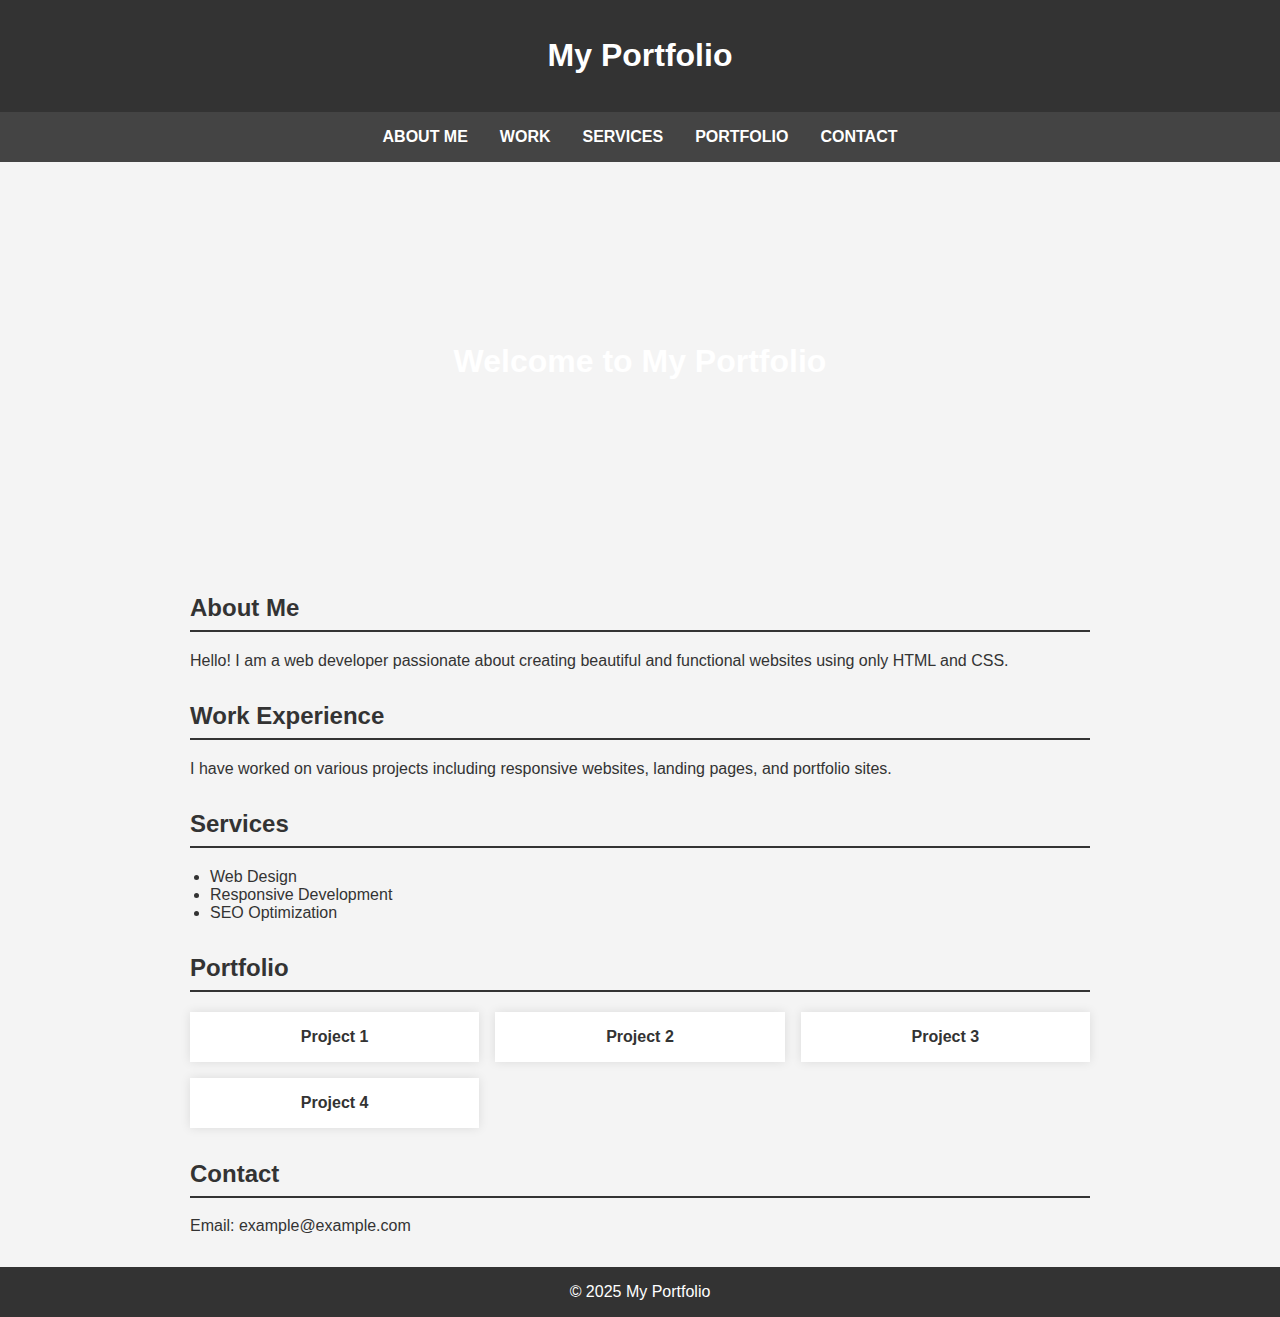
<file: Portfolio/Sample2.html>
<!DOCTYPE html>
<html lang="en">
<head>
    <meta charset="UTF-8" />
    <meta name="viewport" content="width=device-width, initial-scale=1" />
    <title>Simple Portfolio</title>
    <style>
        body {
            font-family: Arial, sans-serif;
            margin: 0;
            padding: 0;
            background: #f4f4f4;
            color: #333;
        }
        header {
            background: #333;
            color: #fff;
            padding: 1rem 0;
            text-align: center;
        }
        nav {
            display: flex;
            justify-content: center;
            background: #444;
        }
        nav a {
            color: white;
            padding: 1rem;
            text-decoration: none;
            text-transform: uppercase;
            font-weight: bold;
            transition: background 0.3s ease;
        }
        nav a:hover {
            background: #555;
        }
        .hero {
            background: url('https://via.placeholder.com/1200x400') no-repeat center center/cover;
            height: 400px;
            display: flex;
            justify-content: center;
            align-items: center;
            color: white;
            font-size: 2rem;
            font-weight: bold;
        }
        .content {
            max-width: 900px;
            margin: 2rem auto;
            padding: 0 1rem;
        }
        section {
            margin-bottom: 2rem;
        }
        h2 {
            border-bottom: 2px solid #333;
            padding-bottom: 0.5rem;
        }
        .portfolio-gallery {
            display: grid;
            grid-template-columns: repeat(auto-fit, minmax(250px, 1fr));
            gap: 1rem;
        }
        .portfolio-item {
            background: white;
            padding: 1rem;
            box-shadow: 0 0 10px rgba(0,0,0,0.1);
            transition: transform 0.3s ease;
            cursor: pointer;
            text-align: center;
            font-weight: bold;
            color: #333;
        }
        .portfolio-item:hover {
            transform: scale(1.05);
            box-shadow: 0 0 15px rgba(0,0,0,0.2);
        }
        footer {
            text-align: center;
            padding: 1rem 0;
            background: #333;
            color: white;
        }
        ul {
            list-style-type: disc;
            padding-left: 20px;
        }
        @media (max-width: 600px) {
            nav {
                flex-direction: column;
            }
            nav a {
                padding: 0.75rem;
                border-top: 1px solid #555;
            }
            nav a:first-child {
                border-top: none;
            }
        }
    </style>
</head>
<body>
    <header>
        <h1>My Portfolio</h1>
    </header>
    <nav>
        <a href="#about">About Me</a>
        <a href="#work">Work</a>
        <a href="#services">Services</a>
        <a href="#portfolio">Portfolio</a>
        <a href="#contact">Contact</a>
    </nav>
    <div class="hero">
        Welcome to My Portfolio
    </div>
    <div class="content">
        <section id="about">
            <h2>About Me</h2>
            <p>Hello! I am a web developer passionate about creating beautiful and functional websites using only HTML and CSS.</p>
        </section>
        <section id="work">
            <h2>Work Experience</h2>
            <p>I have worked on various projects including responsive websites, landing pages, and portfolio sites.</p>
        </section>
        <section id="services">
            <h2>Services</h2>
            <ul>
                <li>Web Design</li>
                <li>Responsive Development</li>
                <li>SEO Optimization</li>
            </ul>
        </section>
        <section id="portfolio">
            <h2>Portfolio</h2>
            <div class="portfolio-gallery">
                <div class="portfolio-item">Project 1</div>
                <div class="portfolio-item">Project 2</div>
                <div class="portfolio-item">Project 3</div>
                <div class="portfolio-item">Project 4</div>
            </div>
        </section>
        <section id="contact">
            <h2>Contact</h2>
            <p>Email: example@example.com</p>
        </section>
    </div>
    <footer>
        &copy; 2025 My Portfolio
    </footer>
</body>
</html>
</file>
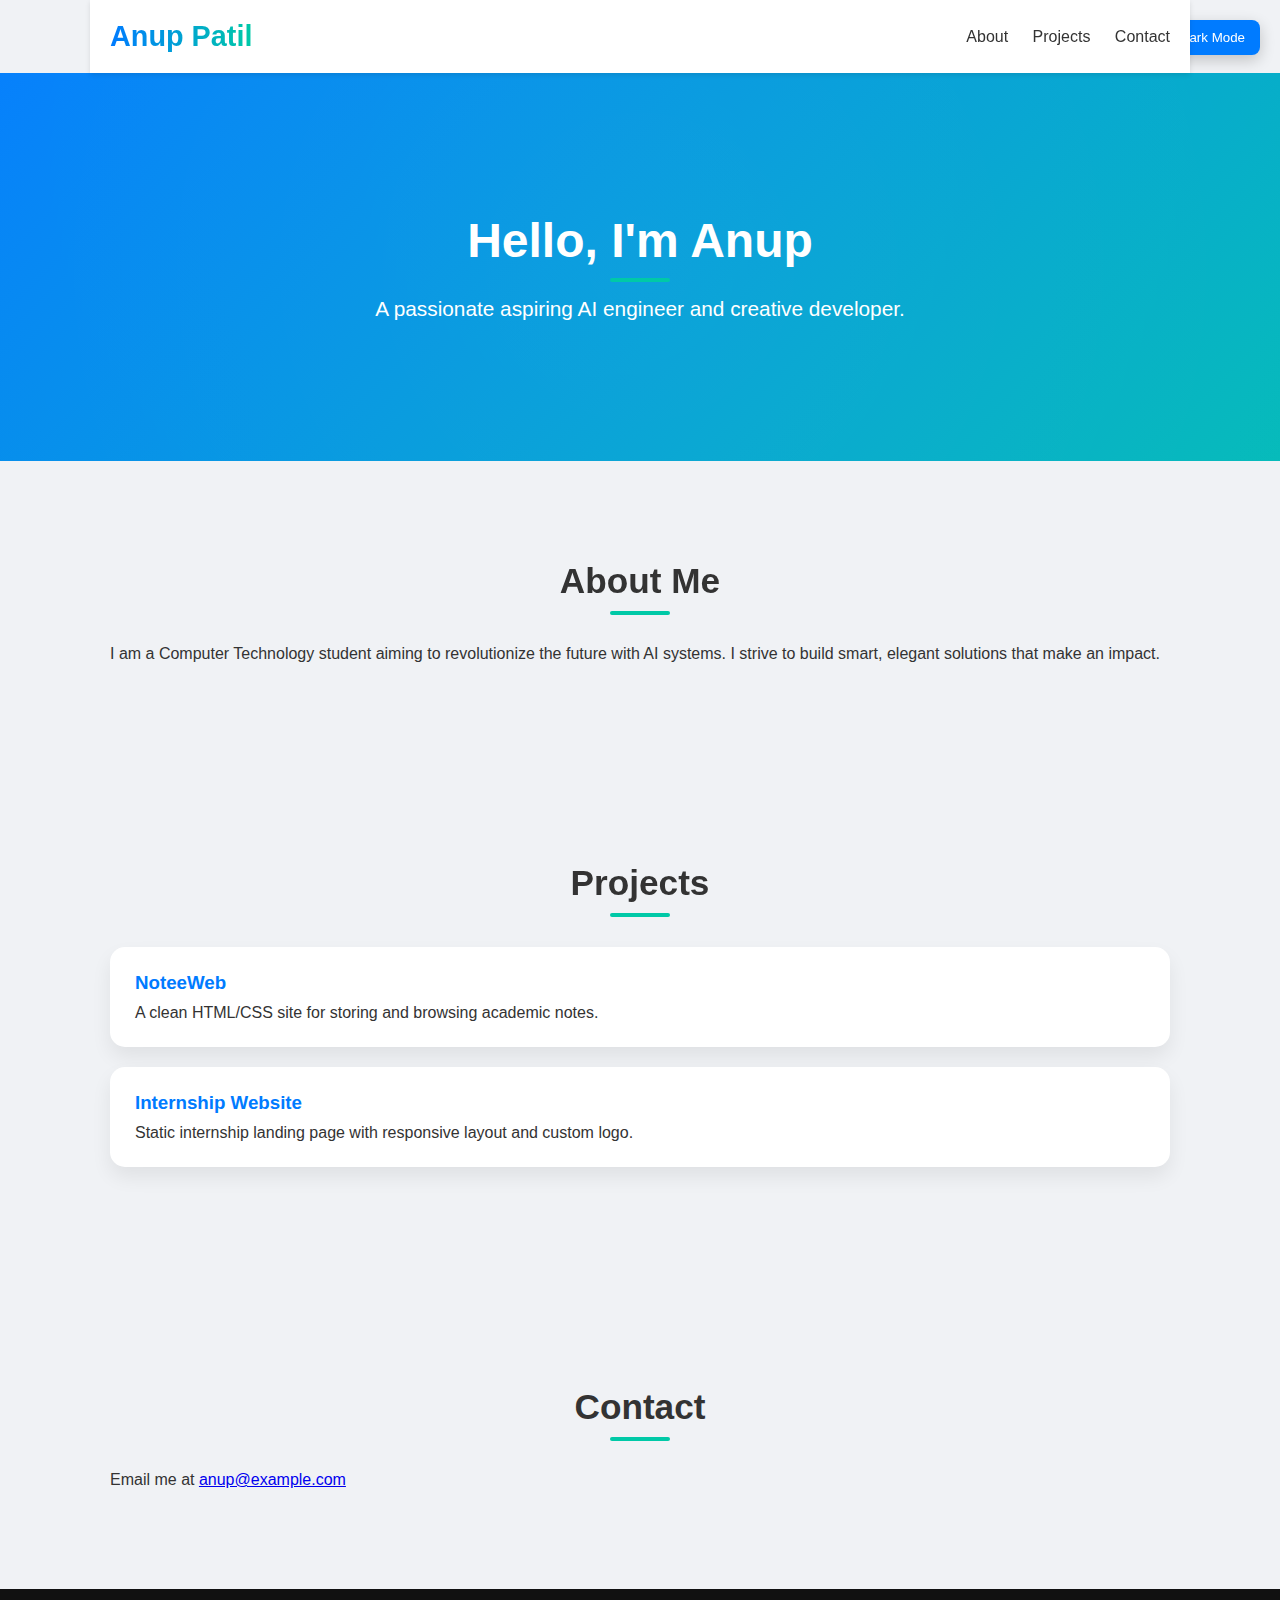
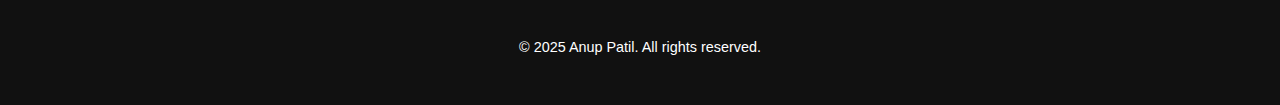
<file: Portfolio/Sample3.html>
<!DOCTYPE html>
<html lang="en">
<head>
  <meta charset="UTF-8" />
  <meta name="viewport" content="width=device-width, initial-scale=1.0" />
  <title>Anup Patil | Portfolio</title>
  <link rel="stylesheet" href="https://cdnjs.cloudflare.com/ajax/libs/font-awesome/6.4.0/css/all.min.css">
  <style>
    :root {
      --bg: #f0f2f5;
      --text: #333;
      --primary: #00C9A7;
      --accent: #007BFF;
      --card: #fff;
      --dark: #1e1e1e;
    }

    * {
      margin: 0;
      padding: 0;
      box-sizing: border-box;
      font-family: 'Segoe UI', Tahoma, Geneva, Verdana, sans-serif;
      scroll-behavior: smooth;
    }

    body {
      background: var(--bg);
      color: var(--text);
      transition: background 0.3s ease, color 0.3s ease;
    }

    .container {
      width: 90%;
      max-width: 1100px;
      margin: auto;
      padding: 20px;
    }

    header {
      background: var(--card);
      padding: 20px 0;
      display: flex;
      justify-content: space-between;
      align-items: center;
      position: sticky;
      top: 0;
      z-index: 1000;
      box-shadow: 0 2px 5px rgba(0,0,0,0.1);
      backdrop-filter: blur(10px);
    }

    .logo {
      font-size: 1.8rem;
      font-weight: bold;
      background: linear-gradient(90deg, var(--accent), var(--primary));
      -webkit-background-clip: text;
      -webkit-text-fill-color: transparent;
    }

    nav a {
      margin-left: 20px;
      text-decoration: none;
      color: var(--text);
      font-weight: 500;
      position: relative;
    }

    nav a::after {
      content: '';
      position: absolute;
      width: 0%;
      height: 2px;
      left: 0;
      bottom: -5px;
      background: var(--primary);
      transition: width 0.3s;
    }

    nav a:hover::after {
      width: 100%;
    }

    #hero {
      background: linear-gradient(135deg, var(--accent), var(--primary));
      color: white;
      padding: 120px 0;
      text-align: center;
      background-attachment: fixed;
      position: relative;
      overflow: hidden;
    }

    #hero::before {
      content: '';
      position: absolute;
      width: 200%;
      height: 200%;
      top: -50%;
      left: -50%;
      background: radial-gradient(circle, rgba(255,255,255,0.05), transparent);
      z-index: 0;
      animation: float 10s linear infinite;
    }

    @keyframes float {
      0% { transform: rotate(0deg); }
      100% { transform: rotate(360deg); }
    }

    #hero .container {
      position: relative;
      z-index: 1;
    }

    #hero h2 {
      font-size: 3rem;
      margin-bottom: 15px;
    }

    #hero p {
      font-size: 1.3rem;
    }

    section {
      padding: 80px 0;
    }

    h2 {
      font-size: 2.2rem;
      margin-bottom: 30px;
      text-align: center;
      position: relative;
    }

    h2::after {
      content: '';
      display: block;
      width: 60px;
      height: 4px;
      background: var(--primary);
      margin: 10px auto 0;
      border-radius: 2px;
    }

    .project {
      background: var(--card);
      padding: 25px;
      margin-bottom: 20px;
      border-radius: 15px;
      box-shadow: 0 10px 20px rgba(0,0,0,0.07);
      transition: transform 0.3s ease, box-shadow 0.3s ease;
    }

    .project:hover {
      transform: translateY(-5px);
      box-shadow: 0 15px 25px rgba(0,0,0,0.1);
    }

    .project h3 {
      margin-bottom: 10px;
      color: var(--accent);
    }

    footer {
      background: #111;
      color: white;
      text-align: center;
      padding: 30px 0;
      font-size: 0.9rem;
    }

    #toggle-darkmode {
      position: fixed;
      top: 20px;
      right: 20px;
      background: var(--accent);
      color: white;
      border: none;
      padding: 10px 15px;
      border-radius: 8px;
      cursor: pointer;
      box-shadow: 0 5px 15px rgba(0,0,0,0.2);
    }

    @media (max-width: 768px) {
      nav {
        display: flex;
        flex-direction: column;
        align-items: center;
      }

      nav a {
        margin: 10px 0;
      }

      #hero h2 {
        font-size: 2.2rem;
      }
    }
  </style>
</head>
<body>
  <button id="toggle-darkmode">Toggle Dark Mode</button>

  <header class="container">
    <h1 class="logo">Anup Patil</h1>
    <nav>
      <a href="#about">About</a>
      <a href="#projects">Projects</a>
      <a href="#contact">Contact</a>
    </nav>
  </header>

  <section id="hero">
    <div class="container">
      <h2>Hello, I'm Anup</h2>
      <p>A passionate aspiring AI engineer and creative developer.</p>
    </div>
  </section>

  <section id="about">
    <div class="container">
      <h2>About Me</h2>
      <p>I am a Computer Technology student aiming to revolutionize the future with AI systems. I strive to build smart, elegant solutions that make an impact.</p>
    </div>
  </section>

  <section id="projects">
    <div class="container">
      <h2>Projects</h2>
      <div class="project">
        <h3>NoteeWeb</h3>
        <p>A clean HTML/CSS site for storing and browsing academic notes.</p>
      </div>
      <div class="project">
        <h3>Internship Website</h3>
        <p>Static internship landing page with responsive layout and custom logo.</p>
      </div>
    </div>
  </section>

  <section id="contact">
    <div class="container">
      <h2>Contact</h2>
      <p>Email me at <a href="mailto:anup@example.com">anup@example.com</a></p>
    </div>
  </section>

  <footer>
    <div class="container">
      <p>&copy; 2025 Anup Patil. All rights reserved.</p>
    </div>
  </footer>

  <script>
    const btn = document.getElementById('toggle-darkmode');
    btn.onclick = () => {
      const root = document.documentElement;
      if (root.style.getPropertyValue('--bg') === '#1e1e1e') {
        root.style.setProperty('--bg', '#f0f2f5');
        root.style.setProperty('--text', '#333');
        root.style.setProperty('--card', '#fff');
      } else {
        root.style.setProperty('--bg', '#1e1e1e');
        root.style.setProperty('--text', '#f0f2f5');
        root.style.setProperty('--card', '#2c2c2c');
      }
    }
  </script>
</body>
</html>
</file>
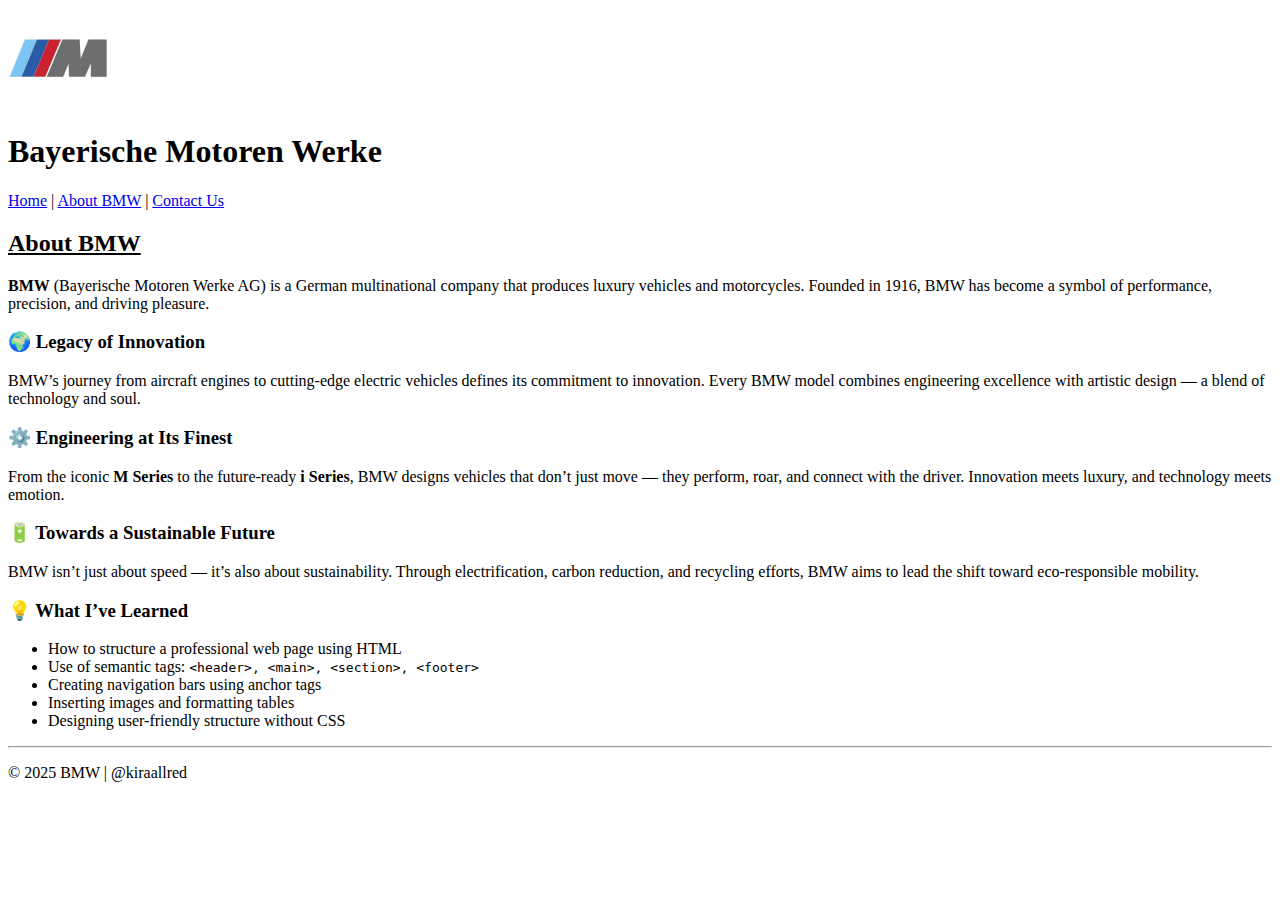
<file: Website 1 BMW/About.html>
<!DOCTYPE html>
<html lang="en">
<head>
  <meta charset="UTF-8">
  <title>About BMW</title>
</head>
<body>
  <header>
    <img src="M_series.jpg" alt="BMW Logo" width="100" height="100">
    <h1>Bayerische Motoren Werke</h1>
    <nav>
      <a href="Home.html">Home</a> |
      <a href="about.html">About BMW</a> |
      <a href="contact.html">Contact Us</a>
    </nav>
  </header>

  <main>
    <section>
      <h2><u>About BMW</u></h2>
      <p><b>BMW</b> (Bayerische Motoren Werke AG) is a German multinational company that produces luxury vehicles and motorcycles. Founded in 1916, BMW has become a symbol of performance, precision, and driving pleasure.</p>

      <h3>🌍 Legacy of Innovation</h3>
      <p>BMW’s journey from aircraft engines to cutting-edge electric vehicles defines its commitment to innovation. Every BMW model combines engineering excellence with artistic design — a blend of technology and soul.</p>

      <h3>⚙️ Engineering at Its Finest</h3>
      <p>From the iconic <b>M Series</b> to the future-ready <b>i Series</b>, BMW designs vehicles that don’t just move — they perform, roar, and connect with the driver. Innovation meets luxury, and technology meets emotion.</p>

      <h3>🔋 Towards a Sustainable Future</h3>
      <p>BMW isn’t just about speed — it’s also about sustainability. Through electrification, carbon reduction, and recycling efforts, BMW aims to lead the shift toward eco-responsible mobility.</p>

      <h3>💡 What I’ve Learned</h3>
      <ul>
        <li>How to structure a professional web page using HTML</li>
        <li>Use of semantic tags: <code>&lt;header&gt;, &lt;main&gt;, &lt;section&gt;, &lt;footer&gt;</code></li>
        <li>Creating navigation bars using anchor tags</li>
        <li>Inserting images and formatting tables</li>
        <li>Designing user-friendly structure without CSS</li>
    </section>
  </main>

  <hr>

  <footer>
    <p>© 2025 BMW | @kiraallred</p>
  </footer>
</body>
</html>
</file>
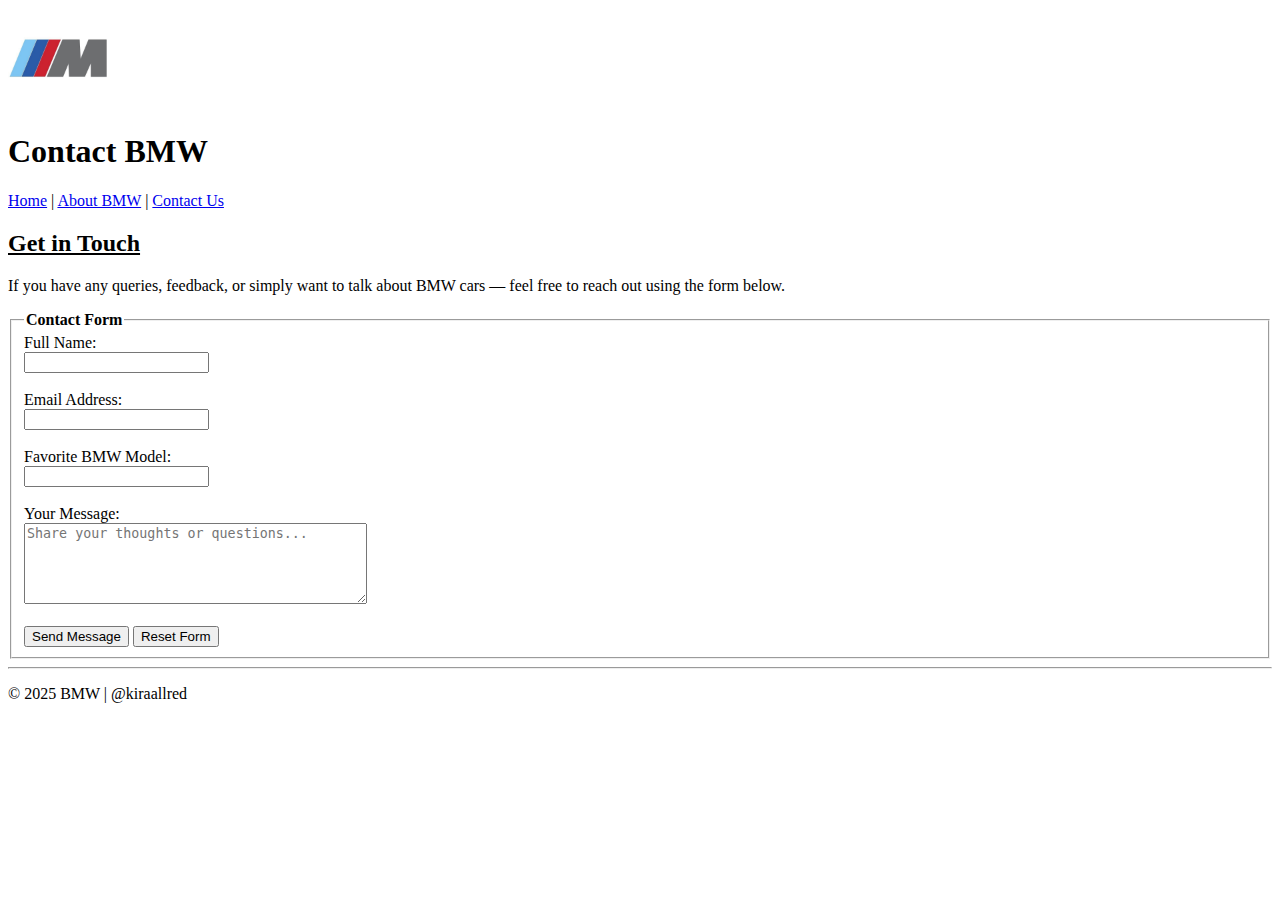
<file: Website 1 BMW/Contact.html>
<!DOCTYPE html>
<html lang="en">
<head>
  <meta charset="UTF-8">
  <title>Contact Us | BMW</title>
</head>
<body>
  <header>
    <img src="M_series.jpg" alt="BMW Logo" width="100" height="100">
    <h1>Contact BMW</h1>
    <nav>
      <a href="Home.html">Home</a> |
      <a href="about.html">About BMW</a> |
      <a href="contact.html">Contact Us</a>
    </nav>
  </header>

  <main>
    <section>
      <h2><u> Get in Touch</u></h2>
      <p>If you have any queries, feedback, or simply want to talk about BMW cars — feel free to reach out using the form below.</p>

      <form method="post" action="">
        <fieldset>
          <legend><b>Contact Form</b></legend>

          <label for="name">Full Name:</label><br>
          <input type="text" id="name" name="name" required><br><br>

          <label for="email">Email Address:</label><br>
          <input type="email" id="email" name="email" required><br><br>

          <label for="model">Favorite BMW Model:</label><br>
          <input type="text" id="model" name="model"><br><br>

          <label for="message">Your Message:</label><br>
          <textarea id="message" name="message" rows="5" cols="40" placeholder="Share your thoughts or questions..."></textarea><br><br>

          <input type="submit" value="Send Message">
          <input type="reset" value="Reset Form">
        </fieldset>
      </form>
    </section>
  </main>

  <hr>

  <footer>
    <p>© 2025 BMW | @kiraallred</p>
  </footer>
</body>
</html>
</file>
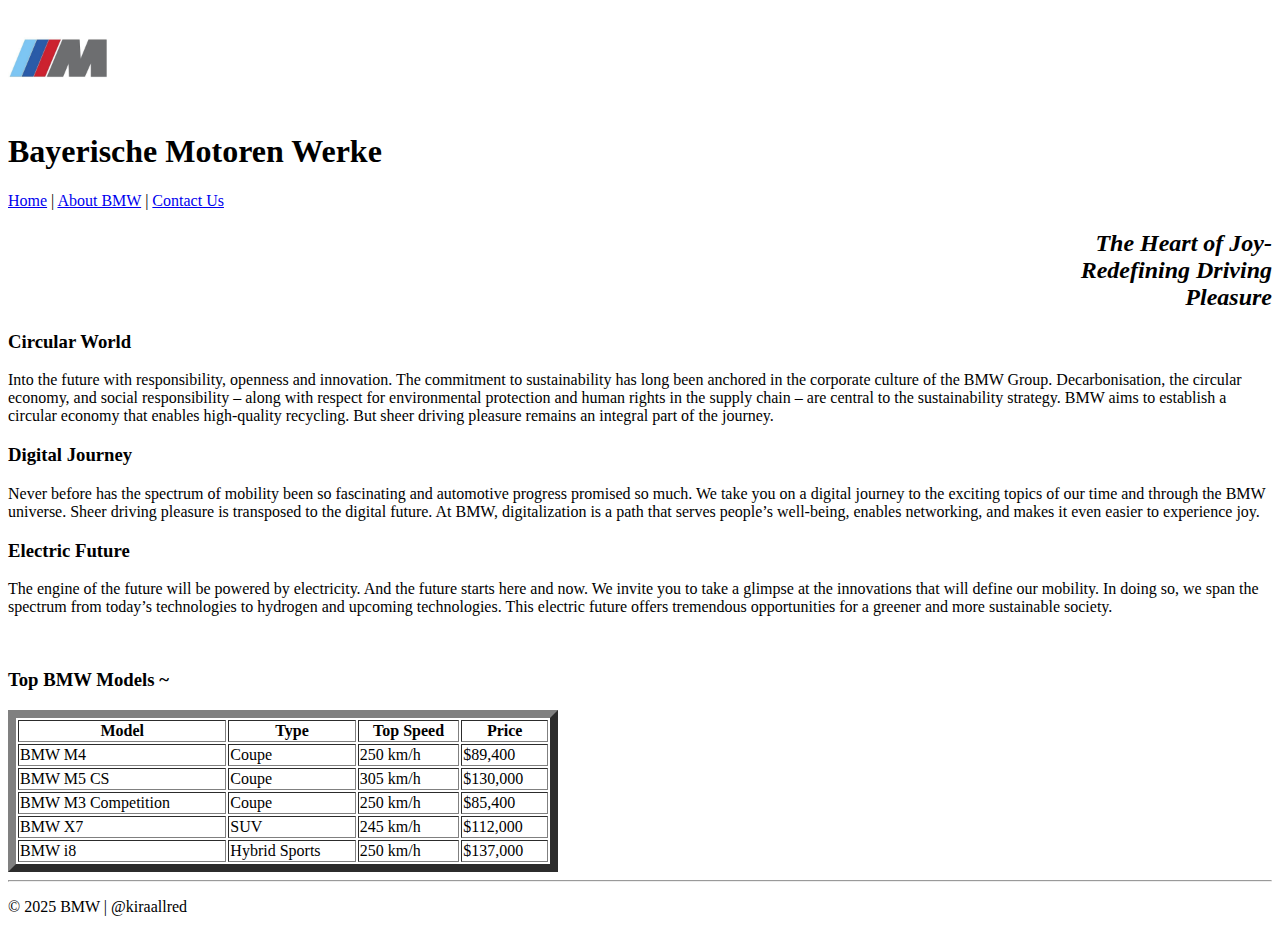
<file: Website 1 BMW/Home.html>
<!DOCTYPE html>
<html lang="en">
<head>
  <meta charset="UTF-8">
  <title>BMW | Ultimate Driving Machine</title>

</head>

  <header>
    

    <img src="M_series.jpg" alt="BMW Logo" width="100" height="100">
    <h1> Bayerische Motoren Werke</h1>
    <nav>
      <a href="Home.html">Home</a> |
      <a href="about.html">About BMW</a> |
      <a href="contact.html">Contact Us</a>
    </nav>
  </header>

  <main>
    <section>
        <div align="right">
      <h2><em>The Heart of Joy- <br/>Redefining Driving <br/> Pleasure </em></h2>
      </div>
      <h3>Circular World</h3>
      <p>Into the future with responsibility, openness and innovation. The commitment to sustainability has long been anchored in the corporate culture of the BMW Group. Decarbonisation, the circular economy, and social responsibility – along with respect for environmental protection and human rights in the supply chain – are central to the sustainability strategy. BMW aims to establish a circular economy that enables high-quality recycling. But sheer driving pleasure remains an integral part of the journey.</p>

      <h3>Digital Journey</h3>
      <p>Never before has the spectrum of mobility been so fascinating and automotive progress promised so much. We take you on a digital journey to the exciting topics of our time and through the BMW universe. Sheer driving pleasure is transposed to the digital future. At BMW, digitalization is a path that serves people’s well-being, enables networking, and makes it even easier to experience joy.</p>
      
      <h3>Electric Future</h3>
      <p>The engine of the future will be powered by electricity. And the future starts here and now. We invite you to take a glimpse at the innovations that will define our mobility. In doing so, we span the spectrum from today’s technologies to hydrogen and upcoming technologies. This electric future offers tremendous opportunities for a greener and more sustainable society.</p>
      
      <br>
      <h3>Top BMW Models ~</h3>
      
      <table border="8", width="550">
  <thead>
    <tr>
      <th>Model</th>
      <th>Type</th>
      <th>Top Speed</th>
      <th>Price</th>
    </tr>
  </thead>
  <tbody>
    <tr>
      <td>BMW M4</td>
      <td>Coupe</td>
      <td>250 km/h</td>
      <td>$89,400</td>
    </tr>
        <tr>
          <td>BMW M5 CS</td>
          <td>Coupe</td>
          <td>305 km/h</td>
          <td>$130,000</td>
        </tr>
        <tr>
          <td>BMW M3 Competition</td>
          <td>Coupe</td>
          <td>250 km/h</td>
          <td>$85,400</td>
        </tr>
        <tr>
          <td>BMW X7</td>
          <td>SUV</td>
          <td>245 km/h</td>
          <td>$112,000</td>
        </tr>
        <tr>
          <td>BMW i8</td>
          <td>Hybrid Sports</td>
          <td>250 km/h</td>
          <td>$137,000</td>
        </tr>
  </tbody>
      </table>
    </section>
  </main>
  <hr>
  <footer>
    <p>© 2025 BMW | @kiraallred</p>
  </footer>
</hr>
</body>
</html>
</file>
